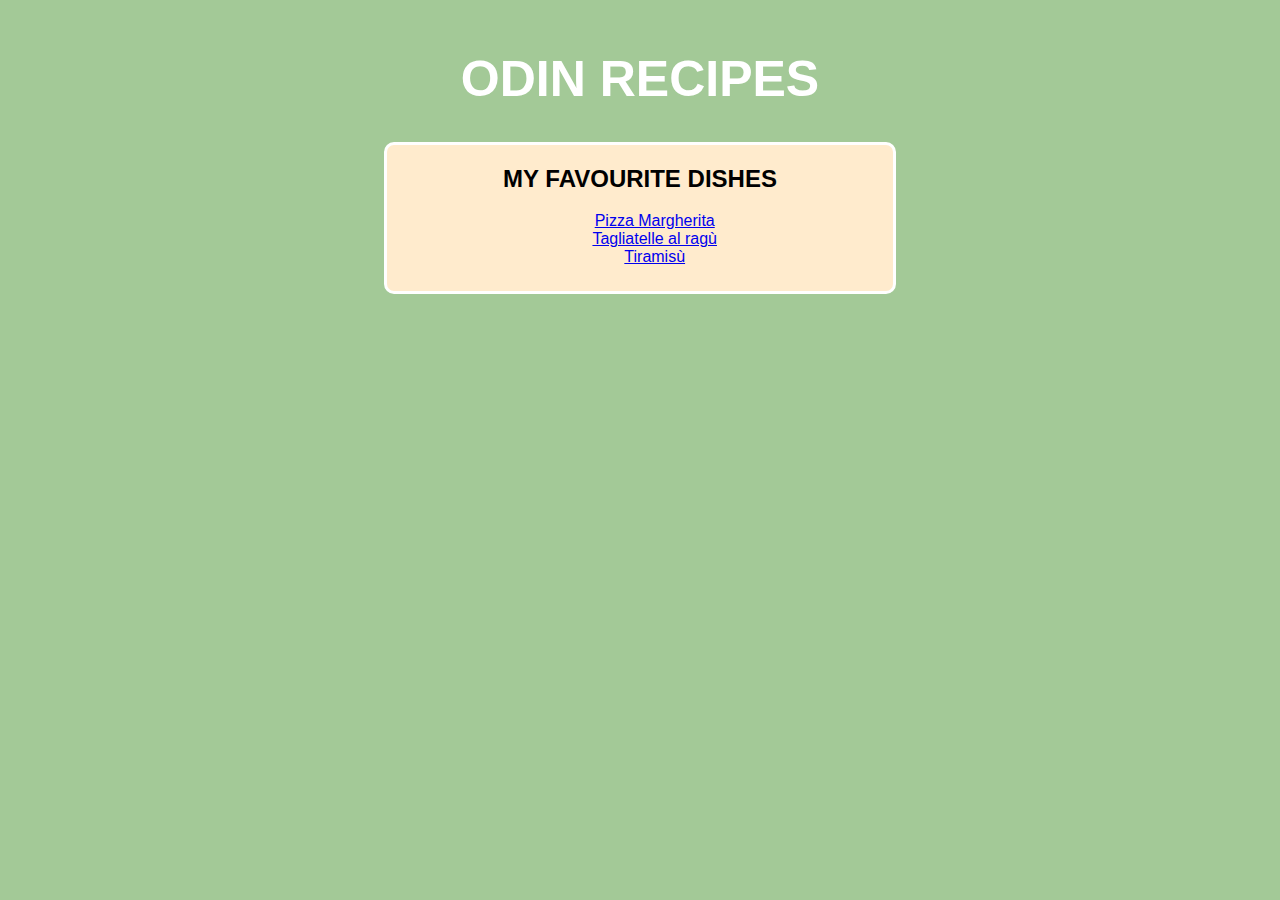
<file: index.html>
<!DOCTYPE html>
<html lang="en">
<head>
    <meta charset="utf-8">
    <meta name="viewport" content="width=device-width, initial-scale=1.0">
    <title>Odin Recipes</title>
    <link rel="stylesheet" href="styles.css">
</head>
<body>
    <h1 class="title">Odin Recipes</h1>
    <div class="center container">
        <h2 class="subtitle">My favourite dishes</h2>
        <ul class="center list">
            <li><a href="./recipes/margherita.html" target="_blank" rel="noopener noreferrer">Pizza Margherita</a></li>
            <li><a href="./recipes/tagliatelle_al_ragu.html" target="_blank" rel="noopener noreferrer">Tagliatelle al ragù</li>
            <li><a href="./recipes/tiramisu.html" target="_blank" rel="noopener noreferrer">Tiramisù</a></li>
        </ul>
    </div>
</body>
</html>
</file>
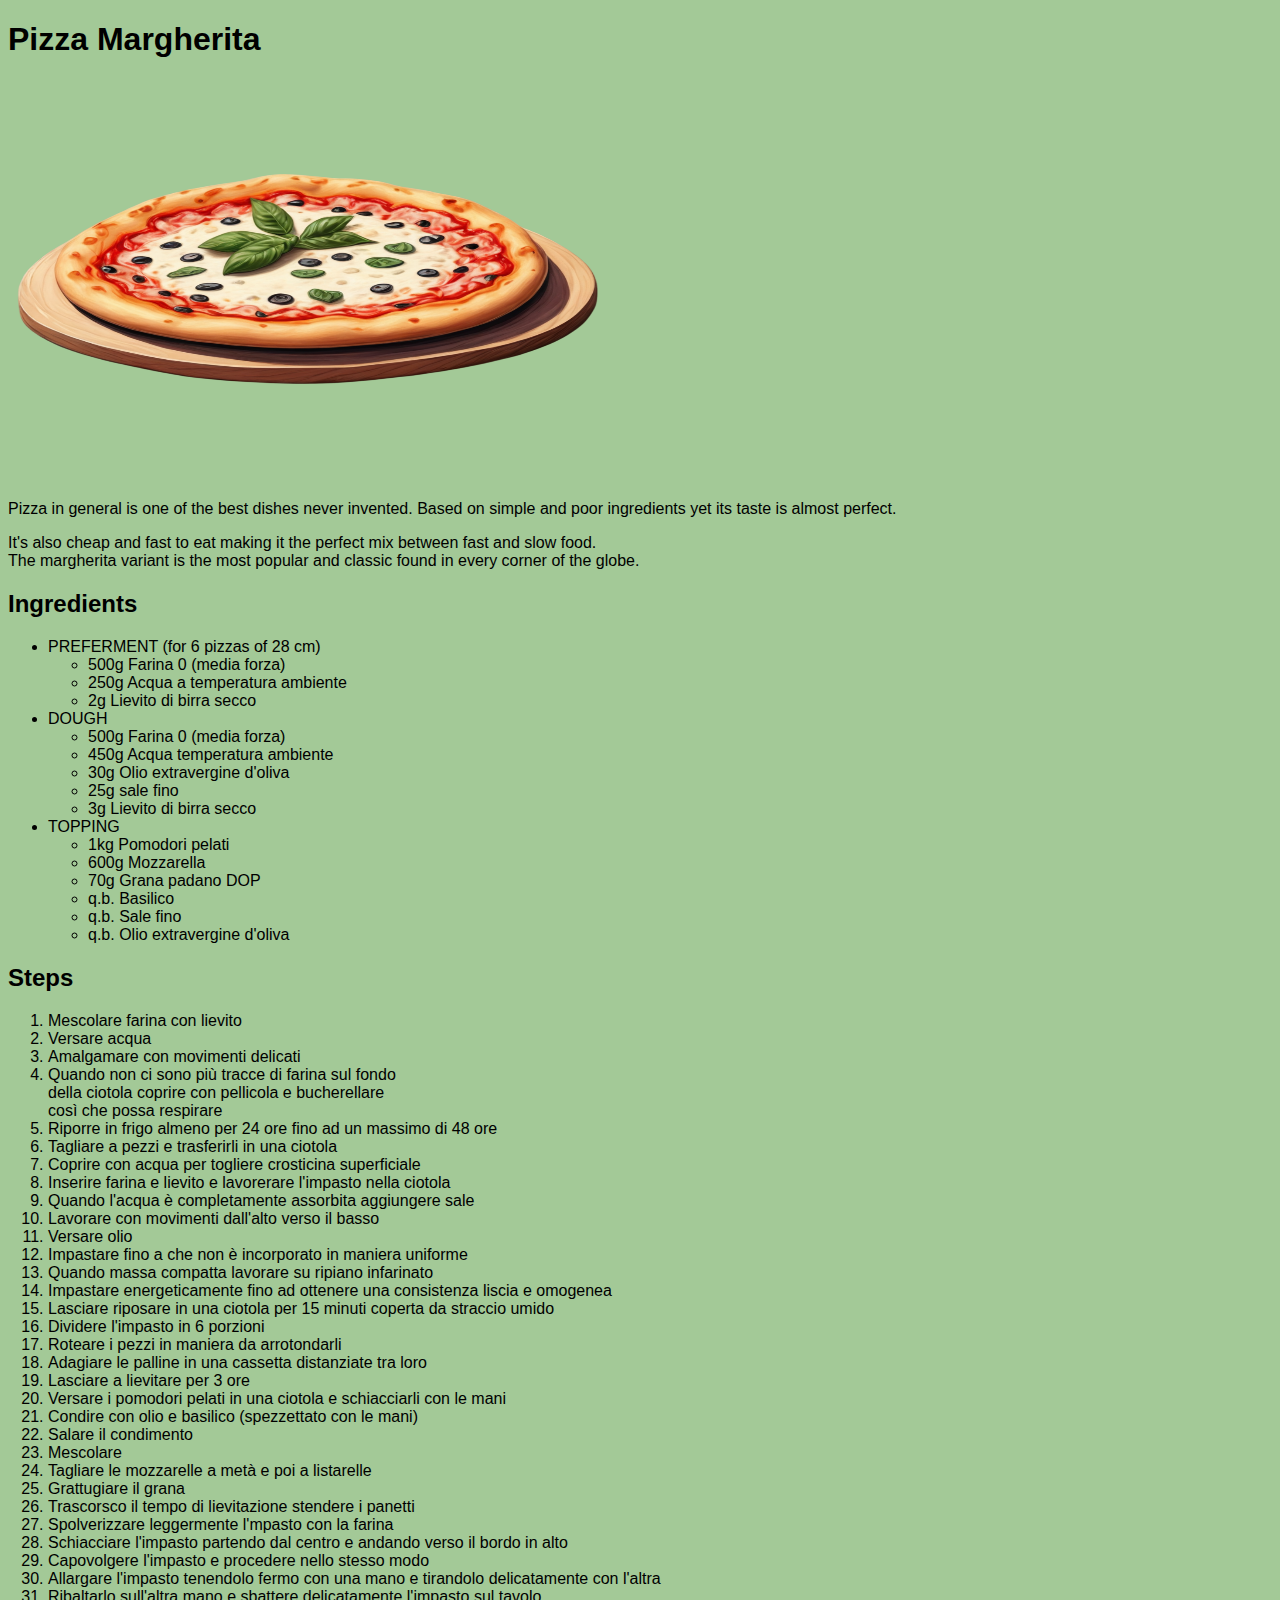
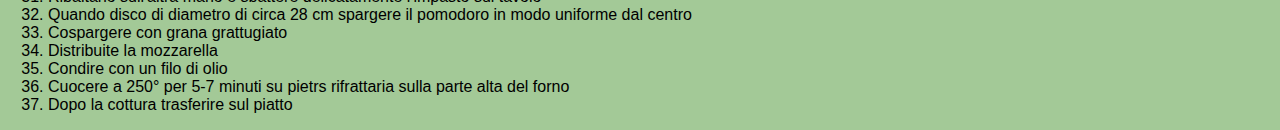
<file: recipes/margherita.html>
<!DOCTYPE html>
<html lang="eng">
<head>
    <meta charset="utf-8">
    <meta name="viewport" content="width=device-width, initial-scale=1.0">
    <title>Pizza recipe</title>
    <link rel="stylesheet" href="../styles.css">
</head>
<body>
    <h1>Pizza Margherita</h1>
    <img src="../images/margherita.png" alt="Pizza Margherita" height="400" width="600">
    <p>
        Pizza in general is one of the best dishes never invented. Based on simple and poor ingredients yet its taste is almost perfect.
    </p>
    <p>
        It's also cheap and fast to eat making it the perfect mix between fast and slow food.</br>
        The margherita variant is the most popular and classic found in every corner of the globe.
    </p>
    <h2>Ingredients</h2>
    <ul>
        <li>
            PREFERMENT (for 6 pizzas of 28 cm)    
            <ul>
                <li>500g Farina 0 (media forza)</li>
                <li>250g Acqua a temperatura ambiente</li>
                <li>2g Lievito di birra secco</li>
            </ul>
        </li>
        <li>
            DOUGH
            <ul>
                <li>500g Farina 0 (media forza)</li>
                <li>450g Acqua temperatura ambiente</li>
                <li>30g Olio extravergine d'oliva</li>
                <li>25g sale fino</li>
                <li>3g Lievito di birra secco</li>
            </ul>
        </li>
        <li>
            TOPPING
            <ul>
                <li>1kg Pomodori pelati</li>
                <li>600g Mozzarella</li>
                <li>70g Grana padano DOP</li>
                <li>q.b. Basilico</li>
                <li>q.b. Sale fino</li>
                <li>q.b. Olio extravergine d'oliva</li>
            </ul>
        </li>
    </ul>
    <h2>Steps</h2>
    <ol>
        <li>Mescolare farina con lievito</li>
        <li>Versare acqua</li>
        <li>Amalgamare con movimenti delicati</li>
        <li>Quando non ci sono più tracce di farina sul fondo <br>
        della ciotola coprire con pellicola e bucherellare<br>
        così che possa respirare
        </li>
        <li>Riporre in frigo almeno per 24 ore fino ad un massimo di 48 ore</li>
        <li>Tagliare a pezzi e trasferirli in una ciotola</li>
        <li>Coprire con acqua per togliere crosticina superficiale</li>
        <li>Inserire farina e lievito e lavorerare l'impasto nella ciotola</li>
        <li>Quando l'acqua è completamente assorbita aggiungere sale</li>
        <li>Lavorare con movimenti dall'alto verso il basso</li>
        <li>Versare olio</li>
        <li>Impastare fino a che non è incorporato in maniera uniforme</li>
        <li>Quando massa compatta lavorare su ripiano infarinato</li>
        <li>Impastare energeticamente fino ad ottenere una consistenza liscia e omogenea</li>
        <li>Lasciare riposare in una ciotola per 15 minuti coperta da straccio umido</li>
        <li>Dividere l'impasto in 6 porzioni</li>
        <li>Roteare i pezzi in maniera da arrotondarli</li>
        <li>Adagiare le palline in una cassetta distanziate tra loro</li>
        <li>Lasciare a lievitare per 3 ore</li>
        <li>Versare i pomodori pelati in una ciotola e schiacciarli con le mani</li>
        <li>Condire con olio e basilico (spezzettato con le mani)</li>
        <li>Salare il condimento</li>
        <li>Mescolare</li>
        <li>Tagliare le mozzarelle a metà e poi a listarelle</li>
        <li>Grattugiare il grana</li>
        <li>Trascorsco il tempo di lievitazione stendere i panetti</li>
        <li>Spolverizzare leggermente l'mpasto con la farina</li>
        <li>Schiacciare l'impasto partendo dal centro e andando verso il bordo in alto</li>
        <li>Capovolgere l'impasto e procedere nello stesso modo</li>
        <li>Allargare l'impasto tenendolo fermo con una mano e tirandolo delicatamente con l'altra</li>
        <li>Ribaltarlo sull'altra mano e sbattere delicatamente l'impasto sul tavolo</li>
        <li>Quando disco di diametro di circa 28 cm spargere il pomodoro in modo uniforme dal centro</li>
        <li>Cospargere con grana grattugiato</li>
        <li>Distribuite la mozzarella</li>
        <li>Condire con un filo di olio</li>
        <li>Cuocere a 250° per 5-7 minuti su pietrs rifrattaria sulla parte alta del forno</li>
        <li>Dopo la cottura trasferire sul piatto</li>
    </ol>
</body>
</html>
</file>
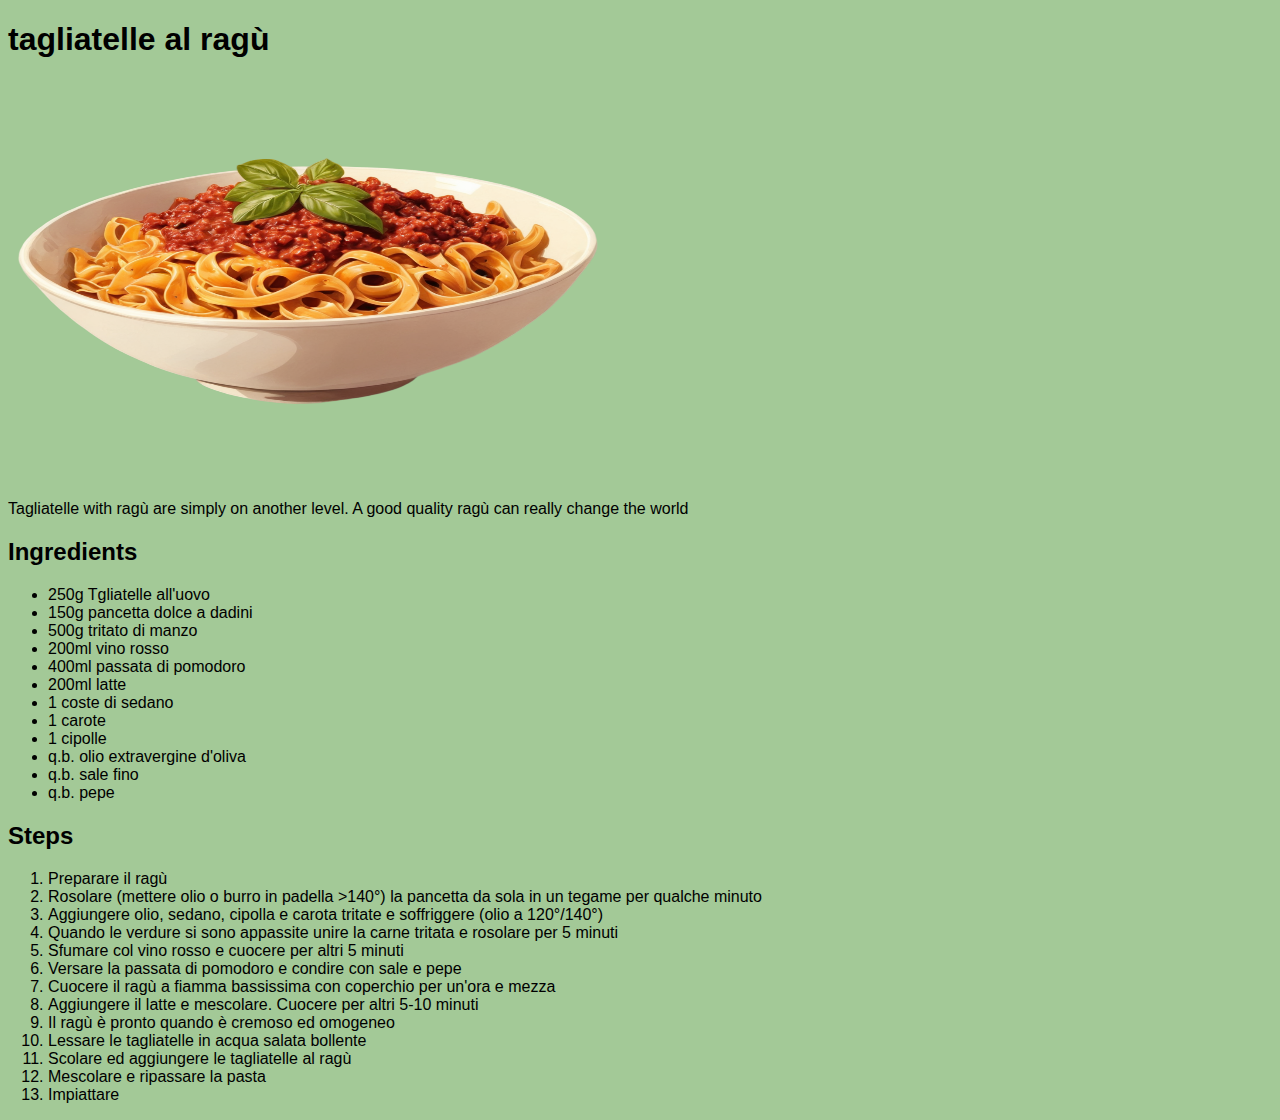
<file: recipes/tagliatelle_al_ragu.html>
<!DOCTYPE html>
<html lang="en">
    <head>
        <meta charset="utf-8">
        <meta name="viewport" content="width=device-width, initial-scale=1.0">
        <title>Tagliatelle al ragù</title>
        <link rel="stylesheet" href="../styles.css">
    </head>
    <body>
        <h1>tagliatelle al ragù</h1>
        <img src="../images/tagliatelle.png" alt="tagliatelle al ragù" height="400" width="600">
        <p>Tagliatelle with ragù are simply on another level. A good quality ragù can really change the world</p>
        <h2>Ingredients</h2>
        <ul>
            <li>250g Tgliatelle all'uovo</li>
            <li>150g pancetta dolce a dadini</li>
            <li>500g tritato di manzo</li>
            <li>200ml vino rosso</li>
            <li>400ml passata di pomodoro</li>
            <li>200ml latte</li>
            <li>1 coste di sedano</li>
            <li>1 carote</li>
            <li>1 cipolle</li>
            <li>q.b. olio extravergine d'oliva</li>
            <li>q.b. sale fino</li>
            <li>q.b. pepe</li>
        </ul>
        <h2>Steps</h2>
        <ol>
            <li>Preparare il ragù</li>
            <li>Rosolare (mettere olio o burro in padella >140°) la pancetta da sola in un tegame per qualche minuto</li>
            <li>Aggiungere olio, sedano, cipolla e carota tritate e soffriggere (olio a 120°/140°)</li>
            <li>Quando le verdure si sono appassite unire la carne tritata e rosolare per 5 minuti</li>
            <li>Sfumare col vino rosso e cuocere per altri 5 minuti</li>
            <li>Versare la passata di pomodoro e condire con sale e pepe</li>
            <li>Cuocere il ragù a fiamma bassissima con coperchio per un'ora e mezza</li>
            <li>Aggiungere il latte e mescolare. Cuocere per altri 5-10 minuti</li>
            <li>Il ragù è pronto quando è cremoso ed omogeneo</li>
            <li>Lessare le tagliatelle in acqua salata bollente</li>
            <li>Scolare ed aggiungere le tagliatelle al ragù</li>
            <li>Mescolare e ripassare la pasta</li>
            <li>Impiattare</li>
        </ol>
    </body>
</html>
</file>
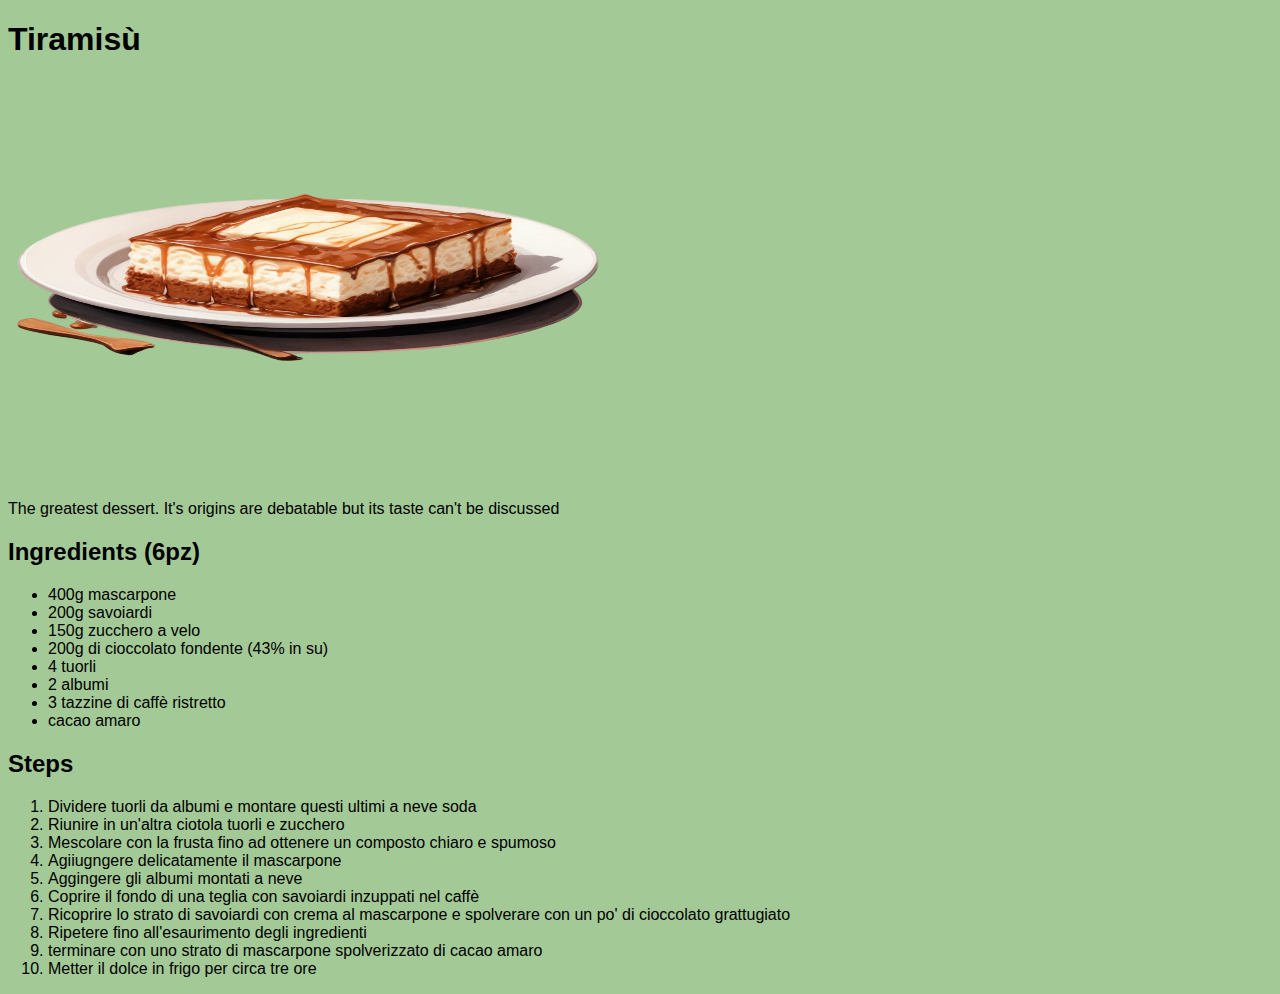
<file: recipes/tiramisu.html>
<!DOCTYPE html>
<html lang="en">
    <head>
        <meta charset="utf-8">
        <meta name="viewport" content="width=device-width, initial-scale=1.0">
        <title>Tiramisù</title>
        <link rel="stylesheet" href="../styles.css">
    </head>
    <body>
        <h1>Tiramisù</h1>
        <img src="../images/tiramisu.png" alt="tiramisù" height="400" width="600">
        <p>The greatest dessert. It's origins are debatable but its taste can't be discussed</p>
        <h2>Ingredients (6pz)</h2>
        <ul>
            <li>400g mascarpone</li>
            <li>200g savoiardi</li>
            <li>150g zucchero a velo</li>
            <li>200g di cioccolato fondente (43% in su)</li>
            <li>4 tuorli</li>
            <li>2 albumi</li>
            <li>3 tazzine di caffè ristretto</li>
            <li>cacao amaro</li>
        </ul>
        <h2>Steps</h2>
        <ol>
            <li>Dividere tuorli da albumi e montare questi ultimi a neve soda</li>
            <li>Riunire in un'altra ciotola tuorli e zucchero</li>
            <li>Mescolare con la frusta fino ad ottenere un composto chiaro e spumoso</li>
            <li>Agiiugngere delicatamente il mascarpone</li>
            <li>Aggingere gli albumi montati a neve</li>
            <li>Coprire il fondo di una teglia con savoiardi inzuppati nel caffè</li>
            <li>Ricoprire lo strato di savoiardi con crema al mascarpone e spolverare con un po' di cioccolato grattugiato</li>
            <li>Ripetere fino all'esaurimento degli ingredienti</li>
            <li>terminare con uno strato di mascarpone spolverizzato di cacao amaro</li>
            <li>Metter il dolce in frigo per circa tre ore</li>

        </ol>
    </body>
</html>
</file>
<file: styles.css>
body{
    background-color: #a3c997;
    font-family: Arial, sans-serif;
}

.title{
    text-align: center;
    margin-top: 50px;
    font-size: 50px;
    font-weight: bold;
    color: white;
    text-transform: uppercase;
}

.center{
    margin: auto;
    width:40%;
}

.container{
    background-color: blanchedalmond;
    border: 3px solid #ffffff;
    border-radius: 10px;
    overflow: scroll;
}

.subtitle{
    text-align: center;
    text-transform: uppercase;
    margin-top: 20px;
    font-size: 24px;
    color: black;
}

.list{
    text-align: center;
    list-style-type: none;
    margin-bottom: 25px;
    font-size: 16px;
    margin-left: 25%;
}
</file>
